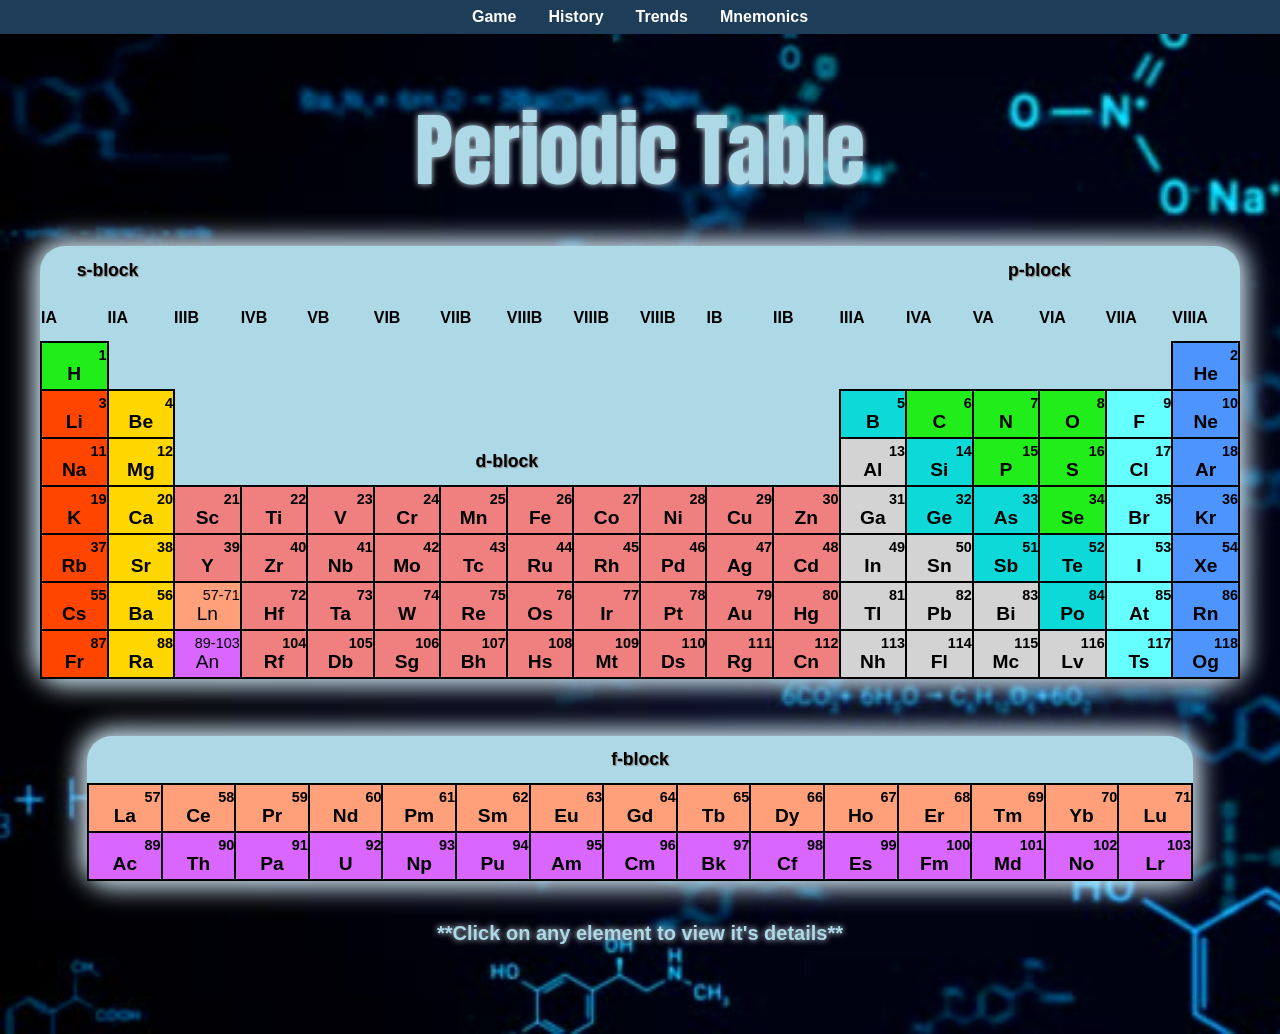
<file: pt.html>
<!DOCTYPE html>
<html lang="en">
  <head>
    <meta charset="UTF-8" />
    <meta name="viewport" content="width=device-width, initial-scale=1.0" />
    <meta
      name="description"
      content="From this site students can learn about properties of periodic table and different elements of periodic table"
    />
    <title>Periodic Table</title>
    <link rel="stylesheet" href="./public/style.css" />
    <link rel="preconnect" href="https://fonts.googleapis.com" />
    <link rel="preconnect" href="https://fonts.gstatic.com" crossorigin />
    <link
      href="https://fonts.googleapis.com/css2?family=Anton&display=swap"
      rel="stylesheet"
    />
  </head>
  <body>
    <main>
      <div id="main_heading">
        <h1>Periodic Table</h1>
      </div>
      <table>
        <section>
          <tr>
            <td colspan="2" class="title">s-block</td>
            <td colspan="10"></td>
            <td colspan="6" class="title">p-block</td>
          </tr>
        </section>
        <section>
          <tr id="row0">
            <td>IA</td>
            <td>IIA</td>
            <td>IIIB</td>
            <td>IVB</td>
            <td>VB</td>
            <td>VIB</td>
            <td>VIIB</td>
            <td>VIIIB</td>
            <td>VIIIB</td>
            <td>VIIIB</td>
            <td>IB</td>
            <td>IIB</td>
            <td>IIIA</td>
            <td>IVA</td>
            <td>VA</td>
            <td>VIA</td>
            <td>VIIA</td>
            <td>VIIIA</td>
          </tr>
        </section>
        <section>
          <tr id="row1">
            <td class="yes other_non_metals">
              <a href="./public/1.html"
                ><div class="at_no">1</div>
                H</a
              >
            </td>
            <td colspan="16"></td>
            <td class="yes noble_gas">
              <a href="./public/2.html"
                ><div class="at_no">2</div>
                He</a
              >
            </td>
          </tr>
        </section>
        <section>
          <tr id="row2">
            <td class="yes alkali_metals">
              <a href="./public/3.html"
                ><div class="at_no">3</div>
                Li</a
              >
            </td>
            <td class="yes alkaline_earth_metals">
              <a href="./public/4.html"
                ><div class="at_no">4</div>
                Be</a
              >
            </td>
            <td colspan="10"></td>
            <td class="yes metalloids">
              <a href="./public/5.html"
                ><div class="at_no">5</div>
                B</a
              >
            </td>
            <td class="yes other_non_metals">
              <a href="./public/6.html"
                ><div class="at_no">6</div>
                C</a
              >
            </td>
            <td class="yes other_non_metals">
              <a href="./public/7.html"
                ><div class="at_no">7</div>
                N</a
              >
            </td>
            <td class="yes other_non_metals">
              <a href="./public/8.html"
                ><div class="at_no">8</div>
                O</a
              >
            </td>
            <td class="yes halogens">
              <a href="./public/9.html"
                ><div class="at_no">9</div>
                F</a
              >
            </td>
            <td class="yes noble_gas">
              <a href="./public/10.html"
                ><div class="at_no">10</div>
                Ne</a
              >
            </td>
          </tr>
        </section>
        <section>
          <tr id="row3">
            <td class="yes alkali_metals">
              <a href="./public/11.html"
                ><div class="at_no">11</div>
                Na</a
              >
            </td>
            <td class="yes alkaline_earth_metals">
              <a href="./public/12.html"
                ><div class="at_no">12</div>
                Mg</a
              >
            </td>
            <td colspan="10" class="title">d-block</td>
            <td class="yes post_transition_metals">
              <a href="./public/13.html"
                ><div class="at_no">13</div>
                Al</a
              >
            </td>
            <td class="yes metalloids">
              <a href="./public/14.html"
                ><div class="at_no">14</div>
                Si</a
              >
            </td>
            <td class="yes other_non_metals">
              <a href="./public/15.html"
                ><div class="at_no">15</div>
                P</a
              >
            </td>
            <td class="yes other_non_metals">
              <a href="./public/16.html"
                ><div class="at_no">16</div>
                S</a
              >
            </td>
            <td class="yes halogens">
              <a href="./public/17.html"
                ><div class="at_no">17</div>
                Cl</a
              >
            </td>
            <td class="yes noble_gas">
              <a href="./public/18.html"
                ><div class="at_no">18</div>
                Ar</a
              >
            </td>
          </tr>
        </section>
        <section>
          <tr id="row4" class="yes_row">
            <td class="alkali_metals">
              <a href="./public/19.html"
                ><div class="at_no">19</div>
                K</a
              >
            </td>
            <td class="alkaline_earth_metals">
              <a href="./public/20.html"
                ><div class="at_no">20</div>
                Ca</a
              >
            </td>
            <td class="transition_metals">
              <a href="./public/21.html"
                ><div class="at_no">21</div>
                Sc</a
              >
            </td>
            <td class="transition_metals">
              <a href="./public/22.html"
                ><div class="at_no">22</div>
                Ti</a
              >
            </td>
            <td class="transition_metals">
              <a href="./public/23.html"
                ><div class="at_no">23</div>
                V</a
              >
            </td>
            <td class="transition_metals">
              <a href="./public/24.html"
                ><div class="at_no">24</div>
                Cr</a
              >
            </td>
            <td class="transition_metals">
              <a href="./public/25.html"
                ><div class="at_no">25</div>
                Mn</a
              >
            </td>
            <td class="transition_metals">
              <a href="./public/26.html"
                ><div class="at_no">26</div>
                Fe</a
              >
            </td>
            <td class="transition_metals">
              <a href="./public/27.html"
                ><div class="at_no">27</div>
                Co</a
              >
            </td>
            <td class="transition_metals">
              <a href="./public/28.html"
                ><div class="at_no">28</div>
                Ni</a
              >
            </td>
            <td class="transition_metals">
              <a href="./public/29.html"
                ><div class="at_no">29</div>
                Cu</a
              >
            </td>
            <td class="transition_metals">
              <a href="./public/30.html"
                ><div class="at_no">30</div>
                Zn</a
              >
            </td>
            <td class="post_transition_metals">
              <a href="./public/31.html"
                ><div class="at_no">31</div>
                Ga</a
              >
            </td>
            <td class="metalloids">
              <a href="./public/32.html"
                ><div class="at_no">32</div>
                Ge</a
              >
            </td>
            <td class="metalloids">
              <a href="./public/33.html"
                ><div class="at_no">33</div>
                As</a
              >
            </td>
            <td class="other_non_metals">
              <a href="./public/34.html"
                ><div class="at_no">34</div>
                Se</a
              >
            </td>
            <td class="halogens">
              <a href="./public/35.html"
                ><div class="at_no">35</div>
                Br</a
              >
            </td>
            <td class="noble_gas">
              <a href="./public/36.html"
                ><div class="at_no">36</div>
                Kr</a
              >
            </td>
          </tr>
        </section>
        <section>
          <tr id="row5" class="yes_row">
            <td class="alkali_metals">
              <a href="./public/37.html"
                ><div class="at_no">37</div>
                Rb</a
              >
            </td>
            <td class="alkaline_earth_metals">
              <a href="./public/38.html"
                ><div class="at_no">38</div>
                Sr</a
              >
            </td>
            <td class="transition_metals">
              <a href="./public/39.html"
                ><div class="at_no">39</div>
                Y</a
              >
            </td>
            <td class="transition_metals">
              <a href="./public/40.html"
                ><div class="at_no">40</div>
                Zr</a
              >
            </td>
            <td class="transition_metals">
              <a href="./public/41.html"
                ><div class="at_no">41</div>
                Nb</a
              >
            </td>
            <td class="transition_metals">
              <a href="./public/42.html"
                ><div class="at_no">42</div>
                Mo</a
              >
            </td>
            <td class="transition_metals">
              <a href="./public/43.html"
                ><div class="at_no">43</div>
                Tc</a
              >
            </td>
            <td class="transition_metals">
              <a href="./public/44.html"
                ><div class="at_no">44</div>
                Ru</a
              >
            </td>
            <td class="transition_metals">
              <a href="./public/45.html"
                ><div class="at_no">45</div>
                Rh</a
              >
            </td>
            <td class="transition_metals">
              <a href="./public/46.html"
                ><div class="at_no">46</div>
                Pd</a
              >
            </td>
            <td class="transition_metals">
              <a href="./public/47.html"
                ><div class="at_no">47</div>
                Ag</a
              >
            </td>
            <td class="transition_metals">
              <a href="./public/48.html"
                ><div class="at_no">48</div>
                Cd</a
              >
            </td>
            <td class="post_transition_metals">
              <a href="./public/49.html"
                ><div class="at_no">49</div>
                In</a
              >
            </td>
            <td class="post_transition_metals">
              <a href="./public/50.html"
                ><div class="at_no">50</div>
                Sn</a
              >
            </td>
            <td class="metalloids">
              <a href="./public/51.html"
                ><div class="at_no">51</div>
                Sb</a
              >
            </td>
            <td class="metalloids">
              <a href="./public/52.html"
                ><div class="at_no">52</div>
                Te</a
              >
            </td>
            <td class="halogens">
              <a href="./public/53.html"
                ><div class="at_no">53</div>
                I</a
              >
            </td>
            <td class="noble_gas">
              <a href="./public/54.html"
                ><div class="at_no">54</div>
                Xe</a
              >
            </td>
          </tr>
        </section>
        <section>
          <tr id="row6" class="yes_row">
            <td class="alkali_metals">
              <a href="./public/55.html"
                ><div class="at_no">55</div>
                Cs</a
              >
            </td>
            <td class="alkaline_earth_metals">
              <a href="./public/56.html"
                ><div class="at_no">56</div>
                Ba</a
              >
            </td>
            <td id="lanthanoids">
              <div class="at_no">57-71</div>
              Ln
            </td>
            <td class="transition_metals">
              <a href="./public/72.html"
                ><div class="at_no">72</div>
                Hf</a
              >
            </td>
            <td class="transition_metals">
              <a href="./public/73.html"
                ><div class="at_no">73</div>
                Ta</a
              >
            </td>
            <td class="transition_metals">
              <a href="./public/74.html"
                ><div class="at_no">74</div>
                W</a
              >
            </td>
            <td class="transition_metals">
              <a href="./public/75.html"
                ><div class="at_no">75</div>
                Re</a
              >
            </td>
            <td class="transition_metals">
              <a href="./public/76.html"
                ><div class="at_no">76</div>
                Os</a
              >
            </td>
            <td class="transition_metals">
              <a href="./public/77.html"
                ><div class="at_no">77</div>
                Ir</a
              >
            </td>
            <td class="transition_metals">
              <a href="./public/78.html"
                ><div class="at_no">78</div>
                Pt</a
              >
            </td>
            <td class="transition_metals">
              <a href="./public/79.html"
                ><div class="at_no">79</div>
                Au</a
              >
            </td>
            <td class="transition_metals">
              <a href="./public/80.html"
                ><div class="at_no">80</div>
                Hg</a
              >
            </td>
            <td class="post_transition_metals">
              <a href="./public/81.html"
                ><div class="at_no">81</div>
                Tl</a
              >
            </td>
            <td class="post_transition_metals">
              <a href="./public/82.html"
                ><div class="at_no">82</div>
                Pb</a
              >
            </td>
            <td class="post_transition_metals">
              <a href="./public/83.html"
                ><div class="at_no">83</div>
                Bi</a
              >
            </td>
            <td class="metalloids">
              <a href="./public/84.html"
                ><div class="at_no">84</div>
                Po</a
              >
            </td>
            <td class="halogens">
              <a href="./public/85.html"
                ><div class="at_no">85</div>
                At</a
              >
            </td>
            <td class="noble_gas">
              <a href="./public/86.html"
                ><div class="at_no">86</div>
                Rn</a
              >
            </td>
          </tr>
        </section>
        <section>
          <tr id="row7" class="yes_row">
            <td class="alkali_metals">
              <a href="./public/87.html"
                ><div class="at_no">87</div>
                Fr</a
              >
            </td>
            <td class="alkaline_earth_metals">
              <a href="./public/88.html"
                ><div class="at_no">88</div>
                Ra</a
              >
            </td>
            <td id="actinoids">
              <div class="at_no">89-103</div>
              An
            </td>
            <td class="transition_metals">
              <a href="./public/104.html"
                ><div class="at_no">104</div>
                Rf</a
              >
            </td>
            <td class="transition_metals">
              <a href="./public/105.html"
                ><div class="at_no">105</div>
                Db</a
              >
            </td>
            <td class="transition_metals">
              <a href="./public/106.html"
                ><div class="at_no">106</div>
                Sg</a
              >
            </td>
            <td class="transition_metals">
              <a href="./public/107.html"
                ><div class="at_no">107</div>
                Bh</a
              >
            </td>
            <td class="transition_metals">
              <a href="./public/108.html"
                ><div class="at_no">108</div>
                Hs</a
              >
            </td>
            <td class="transition_metals">
              <a href="./public/109.html"
                ><div class="at_no">109</div>
                Mt</a
              >
            </td>
            <td class="transition_metals">
              <a href="./public/110.html"
                ><div class="at_no">110</div>
                Ds</a
              >
            </td>
            <td class="transition_metals">
              <a href="./public/111.html"
                ><div class="at_no">111</div>
                Rg</a
              >
            </td>
            <td class="transition_metals">
              <a href="./public/112.html"
                ><div class="at_no">112</div>
                Cn</a
              >
            </td>
            <td class="post_transition_metals">
              <a href="./public/113.html"
                ><div class="at_no">113</div>
                Nh</a
              >
            </td>
            <td class="post_transition_metals">
              <a href="./public/114.html"
                ><div class="at_no">114</div>
                Fl</a
              >
            </td>
            <td class="post_transition_metals">
              <a href="./public/115.html"
                ><div class="at_no">115</div>
                Mc</a
              >
            </td>
            <td class="post_transition_metals">
              <a href="./public/116.html"
                ><div class="at_no">116</div>
                Lv</a
              >
            </td>
            <td class="halogens">
              <a href="./public/117.html"
                ><div class="at_no">117</div>
                Ts</a
              >
            </td>
            <td class="noble_gas">
              <a href="./public/118.html"
                ><div class="at_no">118</div>
                Og</a
              >
            </td>
          </tr>
        </section>
      </table>
      <section id="f-block">
        <table>
          <section>
            <tr>
              <td colspan="16" class="title">f-block</td>
            </tr>
          </section>
          <section>
            <tr id="La" class="yes_row">
              <td>
                <a href="./public/57.html"
                  ><div class="at_no">57</div>
                  La</a
                >
              </td>
              <td>
                <a href="./public/58.html"
                  ><div class="at_no">58</div>
                  Ce</a
                >
              </td>
              <td>
                <a href="./public/59.html"
                  ><div class="at_no">59</div>
                  Pr</a
                >
              </td>
              <td>
                <a href="./public/60.html"
                  ><div class="at_no">60</div>
                  Nd</a
                >
              </td>
              <td>
                <a href="./public/61.html"
                  ><div class="at_no">61</div>
                  Pm</a
                >
              </td>
              <td>
                <a href="./public/62.html"
                  ><div class="at_no">62</div>
                  Sm</a
                >
              </td>
              <td>
                <a href="./public/63.html"
                  ><div class="at_no">63</div>
                  Eu</a
                >
              </td>
              <td>
                <a href="./public/64.html"
                  ><div class="at_no">64</div>
                  Gd</a
                >
              </td>
              <td>
                <a href="./public/65.html"
                  ><div class="at_no">65</div>
                  Tb</a
                >
              </td>
              <td>
                <a href="./public/66.html"
                  ><div class="at_no">66</div>
                  Dy</a
                >
              </td>
              <td>
                <a href="./public/67.html"
                  ><div class="at_no">67</div>
                  Ho</a
                >
              </td>
              <td>
                <a href="./public/68.html"
                  ><div class="at_no">68</div>
                  Er</a
                >
              </td>
              <td>
                <a href="./public/69.html"
                  ><div class="at_no">69</div>
                  Tm</a
                >
              </td>
              <td>
                <a href="./public/70.html"
                  ><div class="at_no">70</div>
                  Yb</a
                >
              </td>
              <td>
                <a href="./public/71.html"
                  ><div class="at_no">71</div>
                  Lu</a
                >
              </td>
            </tr>
          </section>
          <section>
            <tr id="Ac" class="yes_row">
              <td>
                <a href="./public/89.html"
                  ><div class="at_no">89</div>
                  Ac</a
                >
              </td>
              <td>
                <a href="./public/90.html"
                  ><div class="at_no">90</div>
                  Th</a
                >
              </td>
              <td>
                <a href="./public/91.html"
                  ><div class="at_no">91</div>
                  Pa</a
                >
              </td>
              <td>
                <a href="./public/92.html"
                  ><div class="at_no">92</div>
                  U</a
                >
              </td>
              <td>
                <a href="./public/93.html"
                  ><div class="at_no">93</div>
                  Np</a
                >
              </td>
              <td>
                <a href="./public/94.html"
                  ><div class="at_no">94</div>
                  Pu</a
                >
              </td>
              <td>
                <a href="./public/95.html"
                  ><div class="at_no">95</div>
                  Am</a
                >
              </td>
              <td>
                <a href="./public/96.html"
                  ><div class="at_no">96</div>
                  Cm</a
                >
              </td>
              <td>
                <a href="./public/97.html"
                  ><div class="at_no">97</div>
                  Bk</a
                >
              </td>
              <td>
                <a href="./public/98.html"
                  ><div class="at_no">98</div>
                  Cf</a
                >
              </td>
              <td>
                <a href="./public/99.html"
                  ><div class="at_no">99</div>
                  Es</a
                >
              </td>
              <td>
                <a href="./public/100.html"
                  ><div class="at_no">100</div>
                  Fm</a
                >
              </td>
              <td>
                <a href="./public/101.html"
                  ><div class="at_no">101</div>
                  Md</a
                >
              </td>
              <td>
                <a href="./public/102.html"
                  ><div class="at_no">102</div>
                  No</a
                >
              </td>
              <td>
                <a href="./public/103.html"
                  ><div class="at_no">103</div>
                  Lr</a
                >
              </td>
            </tr>
          </section>
        </table>
      </section>
      <div> 
        <p id="info">
          **Click on any element to view it's details**
        </p>
      </div>
    </main>
  </body>

  <footer>
    <nav class="bottom-nav">
      <ul class="nav-links">
        <li><a href="index.html">Game</a></li>
        <li><a href="./public/history.html">History</a></li>
        <li><a href="./public/trends.html">Trends</a></li>
        <li><a href="./public/mnemonics.html">Mnemonics</a></li>
      </ul>
    </nav>
  </footer>
</html>
</file>
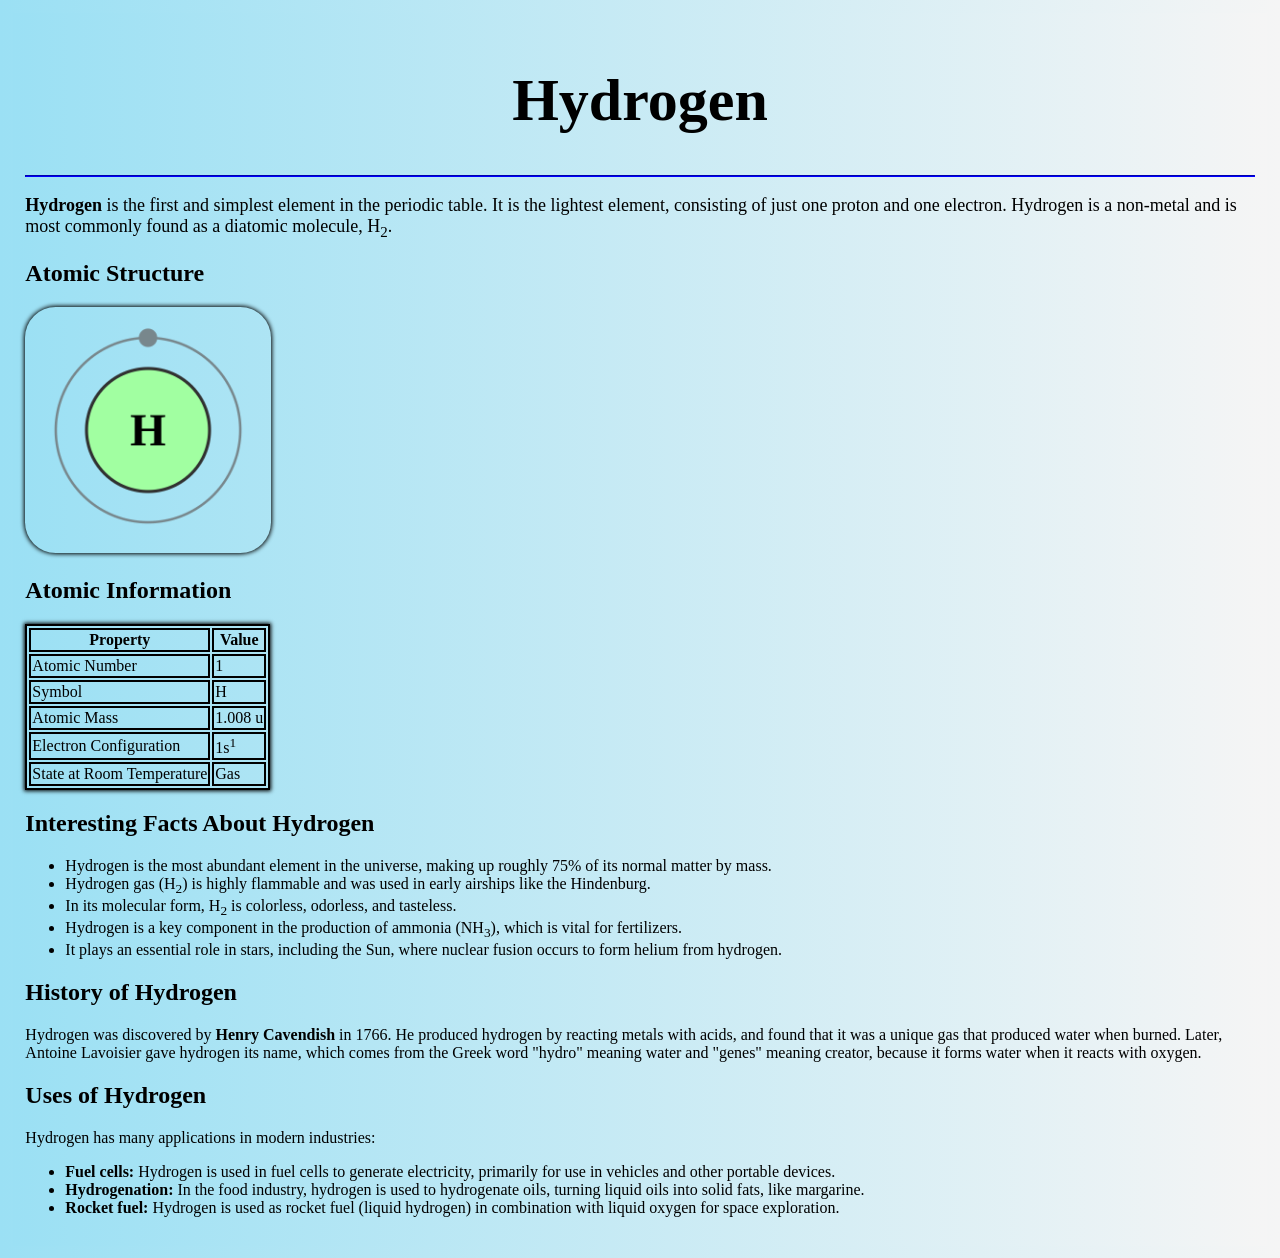
<file: public/1.html>
<!DOCTYPE html>
<html lang="en">
<head>
    <meta charset="UTF-8">
    <meta name="viewport" content="width=device-width, initial-scale=1.0">
    <title>Hydrogen Atom Details</title>
    <link rel="stylesheet" href="element.css">
</head>
<body>
    <h1>Hydrogen </h1>
    <hr/> 
    
    <p class="intro"><strong>Hydrogen</strong> is the first and simplest element in the periodic table. It is the lightest element, consisting of just one proton and one electron. Hydrogen is a non-metal and is most commonly found as a diatomic molecule, H<sub>2</sub>.</p>
    
    <section>
        <h2 class="elec_conf">Atomic Structure</h2>
        <img class="elec_conf" src="../assets/1.png" alt="hydrogen atom electronic configuration">
    </section>

    <h2>Atomic Information</h2>
    <table>
        <tr>
            <th>Property</th>
            <th>Value</th>
        </tr>
        <tr>
            <td>Atomic Number</td>
            <td>1</td>
        </tr>
        <tr>
            <td>Symbol</td>
            <td>H</td>
        </tr>
        <tr>
            <td>Atomic Mass</td>
            <td>1.008 u</td>
        </tr>
        <tr>
            <td>Electron Configuration</td>
            <td>1s<sup>1</sup></td>
        </tr>
        <tr>
            <td>State at Room Temperature</td>
            <td>Gas</td>
        </tr>
    </table>

    <h2>Interesting Facts About Hydrogen</h2>
    <ul>
        <li>Hydrogen is the most abundant element in the universe, making up roughly 75% of its normal matter by mass.</li>
        <li>Hydrogen gas (H<sub>2</sub>) is highly flammable and was used in early airships like the Hindenburg.</li>
        <li>In its molecular form, H<sub>2</sub> is colorless, odorless, and tasteless.</li>
        <li>Hydrogen is a key component in the production of ammonia (NH<sub>3</sub>), which is vital for fertilizers.</li>
        <li>It plays an essential role in stars, including the Sun, where nuclear fusion occurs to form helium from hydrogen.</li>
    </ul>
    
    <h2>History of Hydrogen</h2>
    <p>Hydrogen was discovered by <strong>Henry Cavendish</strong> in 1766. He produced hydrogen by reacting metals with acids, and found that it was a unique gas that produced water when burned. Later, Antoine Lavoisier gave hydrogen its name, which comes from the Greek word "hydro" meaning water and "genes" meaning creator, because it forms water when it reacts with oxygen.</p>
    
    <h2>Uses of Hydrogen</h2>
    <p>Hydrogen has many applications in modern industries:</p>
    <ul>
        <li><strong>Fuel cells:</strong> Hydrogen is used in fuel cells to generate electricity, primarily for use in vehicles and other portable devices.</li>
        <li><strong>Hydrogenation:</strong> In the food industry, hydrogen is used to hydrogenate oils, turning liquid oils into solid fats, like margarine.</li>
        <li><strong>Rocket fuel:</strong> Hydrogen is used as rocket fuel (liquid hydrogen) in combination with liquid oxygen for space exploration.</li>
    </ul>
    
</body>
</html>
</file>
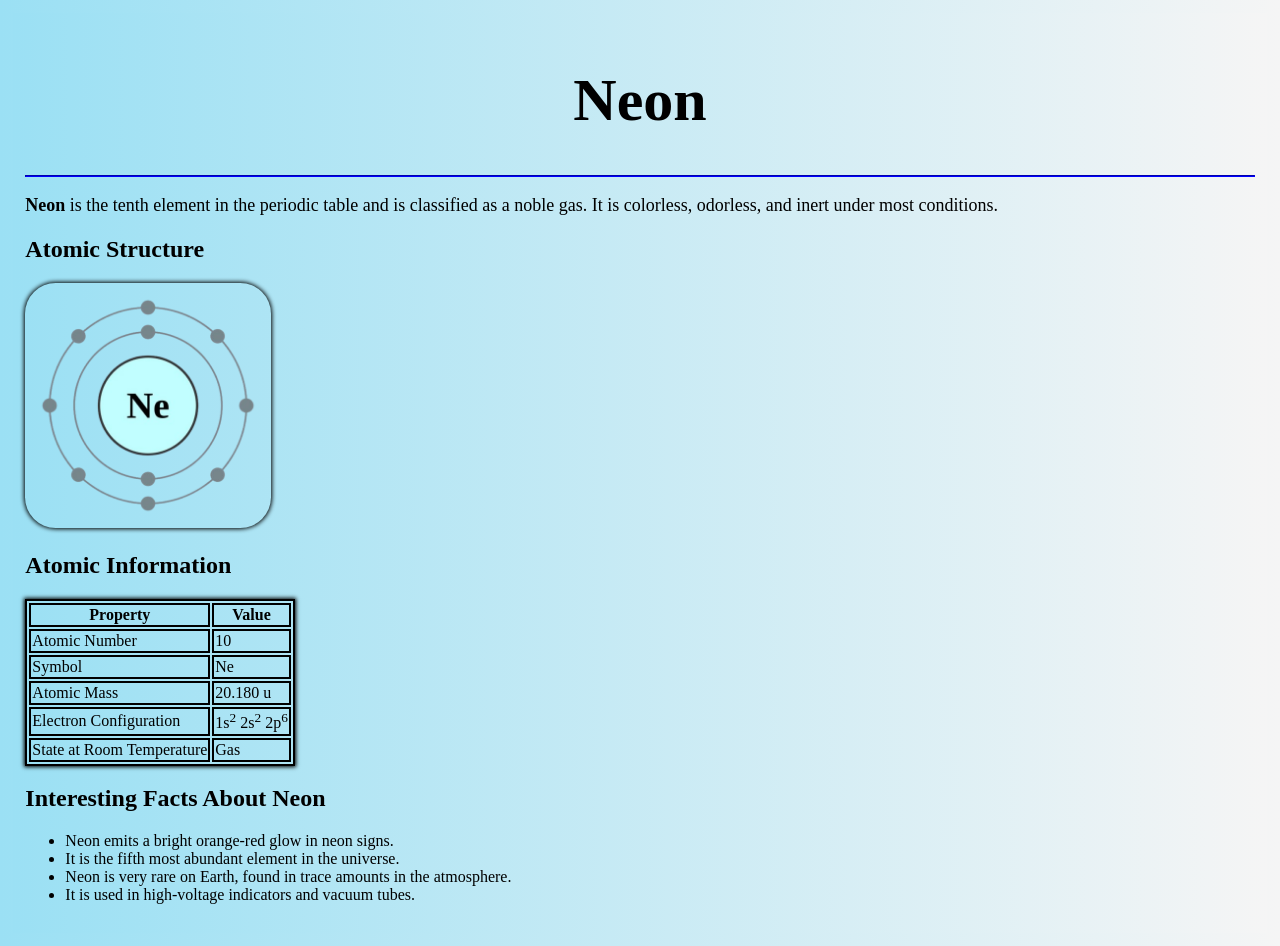
<file: public/10.html>
<!DOCTYPE html>
<html lang="en">
<head>
    <meta charset="UTF-8">
    <meta name="viewport" content="width=device-width, initial-scale=1.0">
    <title>Neon Atom Details</title>
    <link rel="stylesheet" href="element.css">
</head>
<body>
    <h1>Neon </h1> <hr/>
    
    <p class="intro"><strong>Neon</strong> is the tenth element in the periodic table and is classified as a noble gas. It is colorless, odorless, and inert under most conditions.</p>
    
    <section>
        <h2>Atomic Structure</h2>
        <img class="elec_conf" src="../assets/10.png" alt="neon atom electronic configuration">
    </section>

    <h2>Atomic Information</h2>
    <table>
        <tr>
            <th>Property</th>
            <th>Value</th>
        </tr>
        <tr>
            <td>Atomic Number</td>
            <td>10</td>
        </tr>
        <tr>
            <td>Symbol</td>
            <td>Ne</td>
        </tr>
        <tr>
            <td>Atomic Mass</td>
            <td>20.180 u</td>
        </tr>
        <tr>
            <td>Electron Configuration</td>
            <td>1s<sup>2</sup> 2s<sup>2</sup> 2p<sup>6</sup></td>
        </tr>
        <tr>
            <td>State at Room Temperature</td>
            <td>Gas</td>
        </tr>
    </table>

    <h2>Interesting Facts About Neon</h2>
    <ul>
        <li>Neon emits a bright orange-red glow in neon signs.</li>
        <li>It is the fifth most abundant element in the universe.</li>
        <li>Neon is very rare on Earth, found in trace amounts in the atmosphere.</li>
        <li>It is used in high-voltage indicators and vacuum tubes.</li>
    </ul>
</body>
</html>
</file>
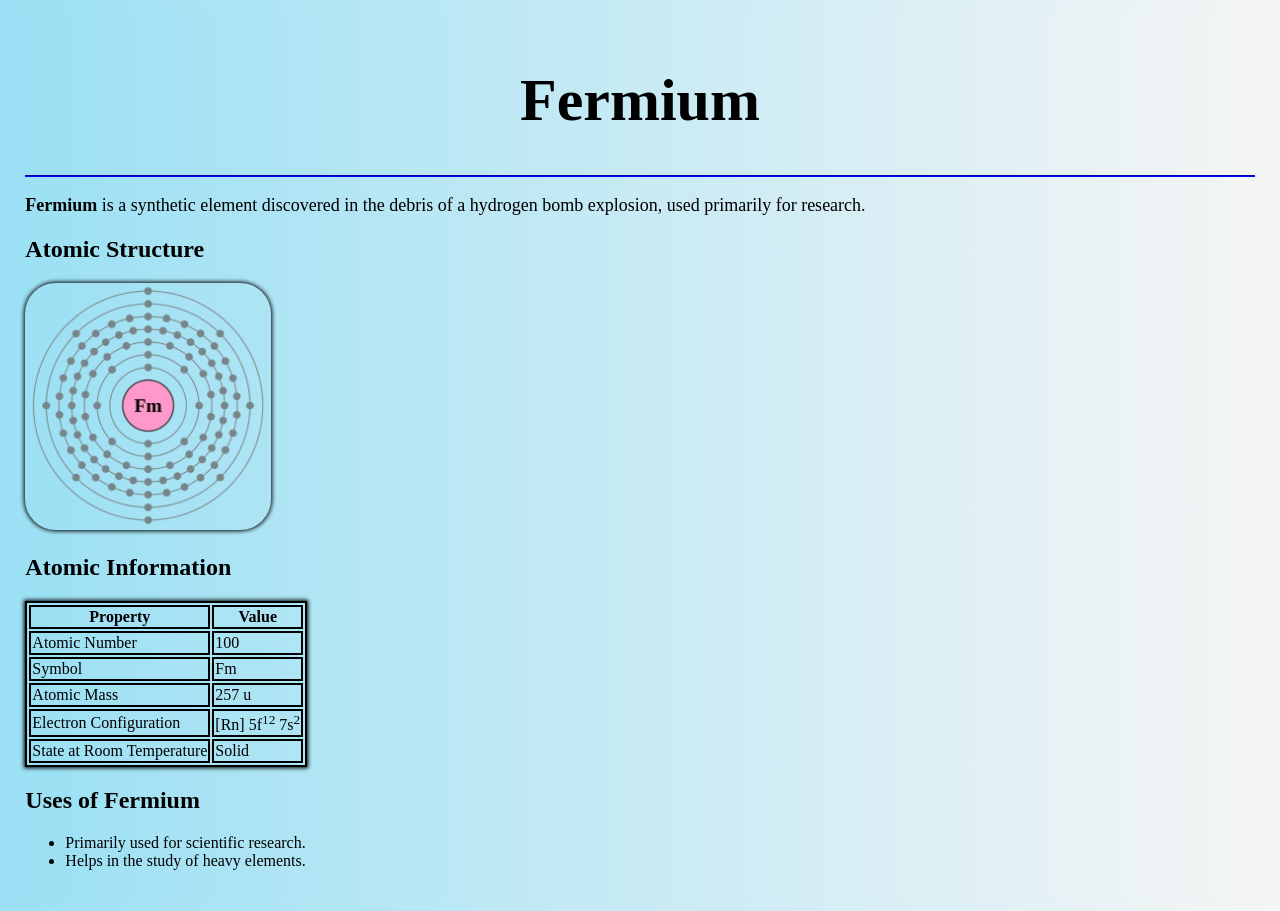
<file: public/100.html>
<!DOCTYPE html>
<html lang="en">
<head>
    <meta charset="UTF-8">
    <meta name="viewport" content="width=device-width, initial-scale=1.0">
    <title>Fermium Atom Details</title>
    <link rel="stylesheet" href="element.css">
</head>
<body>
    <h1>Fermium </h1> <hr/>
    
    <p class="intro"><strong>Fermium</strong> is a synthetic element discovered in the debris of a hydrogen bomb explosion, used primarily for research.</p>
    
    <section>
        <h2>Atomic Structure</h2>
        <img class="elec_conf" src="../assets/100.png" alt="fermium atom electronic configuration">
    </section>

    <h2>Atomic Information</h2>
    <table>
        <tr>
            <th>Property</th>
            <th>Value</th>
        </tr>
        <tr>
            <td>Atomic Number</td>
            <td>100</td>
        </tr>
        <tr>
            <td>Symbol</td>
            <td>Fm</td>
        </tr>
        <tr>
            <td>Atomic Mass</td>
            <td>257 u</td>
        </tr>
        <tr>
            <td>Electron Configuration</td>
            <td>[Rn] 5f<sup>12</sup> 7s<sup>2</sup></td>
        </tr>
        <tr>
            <td>State at Room Temperature</td>
            <td>Solid</td>
        </tr>
    </table>

    <h2>Uses of Fermium</h2>
    <ul>
        <li>Primarily used for scientific research.</li>
        <li>Helps in the study of heavy elements.</li>
    </ul>
</body>
</html>
</file>
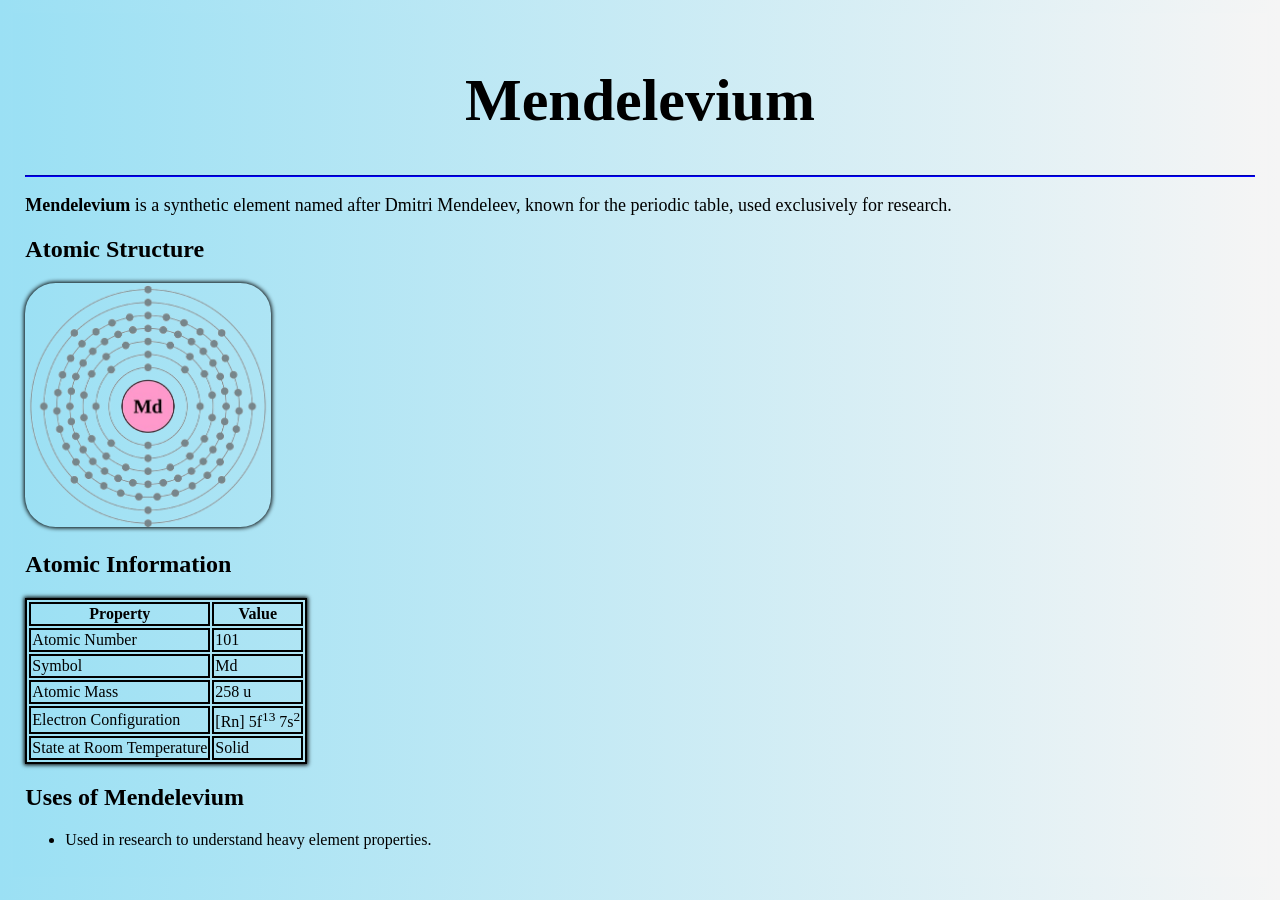
<file: public/101.html>
<!DOCTYPE html>
<html lang="en">
<head>
    <meta charset="UTF-8">
    <meta name="viewport" content="width=device-width, initial-scale=1.0">
    <title>Mendelevium Atom Details</title>
    <link rel="stylesheet" href="element.css">
</head>
<body>
    <h1>Mendelevium </h1> <hr/>
    
    <p class="intro"><strong>Mendelevium</strong> is a synthetic element named after Dmitri Mendeleev, known for the periodic table, used exclusively for research.</p>
    
    <section>
        <h2>Atomic Structure</h2>
        <img class="elec_conf" src="../assets/101.png" alt="mendelevium atom electronic configuration">
    </section>

    <h2>Atomic Information</h2>
    <table>
        <tr>
            <th>Property</th>
            <th>Value</th>
        </tr>
        <tr>
            <td>Atomic Number</td>
            <td>101</td>
        </tr>
        <tr>
            <td>Symbol</td>
            <td>Md</td>
        </tr>
        <tr>
            <td>Atomic Mass</td>
            <td>258 u</td>
        </tr>
        <tr>
            <td>Electron Configuration</td>
            <td>[Rn] 5f<sup>13</sup> 7s<sup>2</sup></td>
        </tr>
        <tr>
            <td>State at Room Temperature</td>
            <td>Solid</td>
        </tr>
    </table>

    <h2>Uses of Mendelevium</h2>
    <ul>
        <li>Used in research to understand heavy element properties.</li>
    </ul>
</body>
</html>
</file>
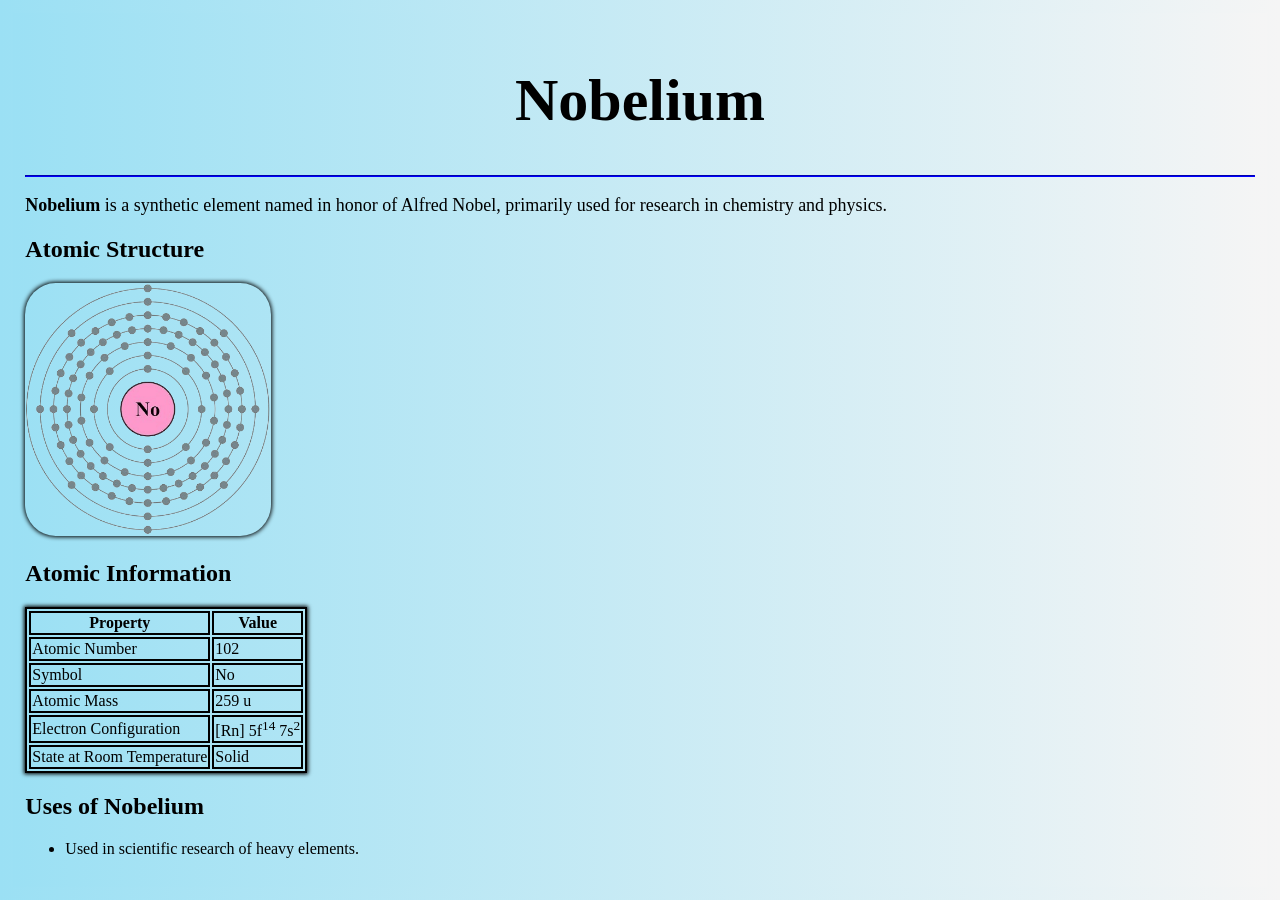
<file: public/102.html>
<!DOCTYPE html>
<html lang="en">
<head>
    <meta charset="UTF-8">
    <meta name="viewport" content="width=device-width, initial-scale=1.0">
    <title>Nobelium Atom Details</title>
    <link rel="stylesheet" href="element.css">
</head>
<body>
    <h1>Nobelium </h1> <hr/>
    
    <p class="intro"><strong>Nobelium</strong> is a synthetic element named in honor of Alfred Nobel, primarily used for research in chemistry and physics.</p>
    
    <section>
        <h2>Atomic Structure</h2>
        <img class="elec_conf" src="../assets/102.png" alt="nobelium atom electronic configuration">
    </section>

    <h2>Atomic Information</h2>
    <table>
        <tr>
            <th>Property</th>
            <th>Value</th>
        </tr>
        <tr>
            <td>Atomic Number</td>
            <td>102</td>
        </tr>
        <tr>
            <td>Symbol</td>
            <td>No</td>
        </tr>
        <tr>
            <td>Atomic Mass</td>
            <td>259 u</td>
        </tr>
        <tr>
            <td>Electron Configuration</td>
            <td>[Rn] 5f<sup>14</sup> 7s<sup>2</sup></td>
        </tr>
        <tr>
            <td>State at Room Temperature</td>
            <td>Solid</td>
        </tr>
    </table>

    <h2>Uses of Nobelium</h2>
    <ul>
        <li>Used in scientific research of heavy elements.</li>
    </ul>
</body>
</html>
</file>
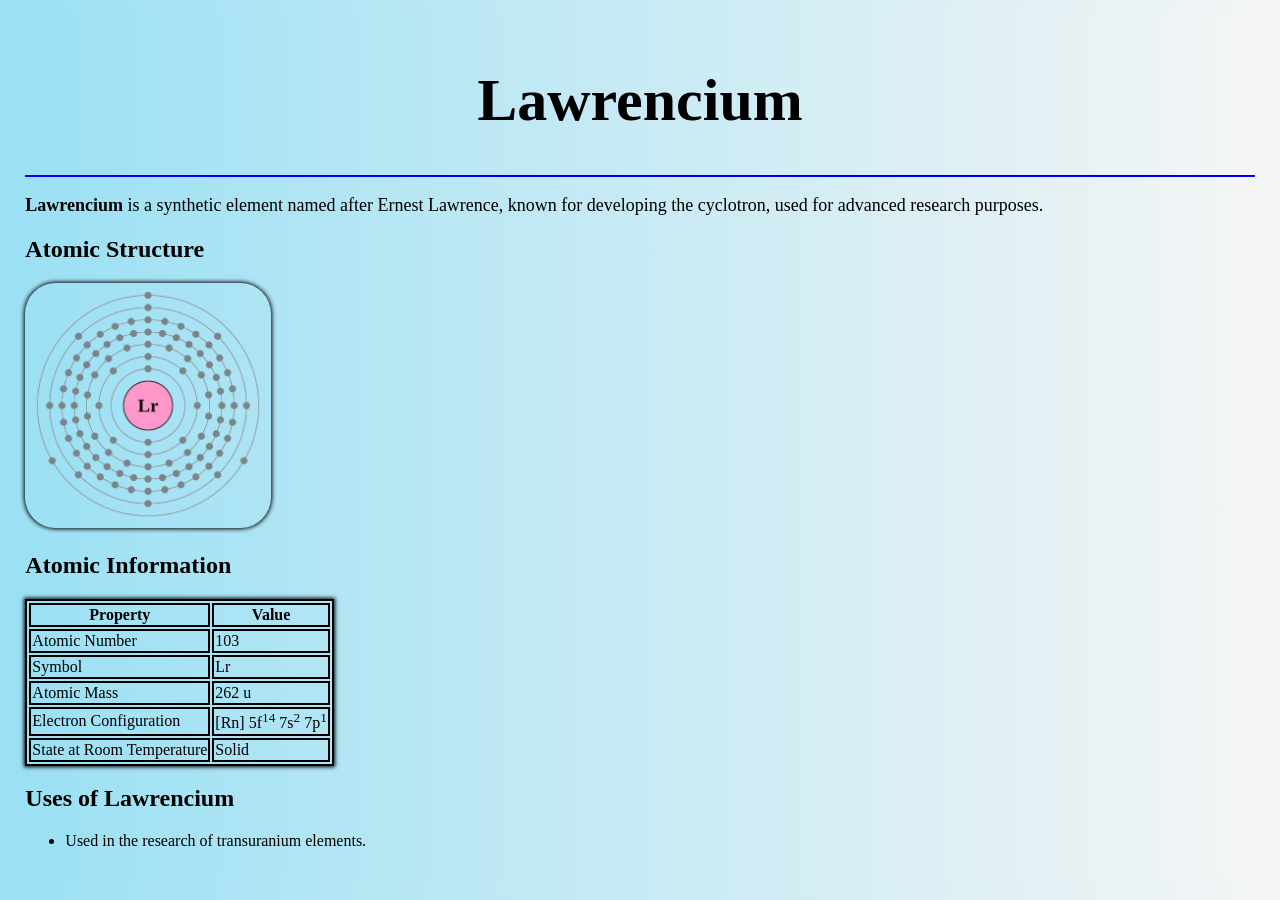
<file: public/103.html>
<!DOCTYPE html>
<html lang="en">
<head>
    <meta charset="UTF-8">
    <meta name="viewport" content="width=device-width, initial-scale=1.0">
    <title>Lawrencium Atom Details</title>
    <link rel="stylesheet" href="element.css">
</head>
<body>
    <h1>Lawrencium </h1> <hr/>
    
    <p class="intro"><strong>Lawrencium</strong> is a synthetic element named after Ernest Lawrence, known for developing the cyclotron, used for advanced research purposes.</p>
    
    <section>
        <h2>Atomic Structure</h2>
        <img class="elec_conf" src="../assets/103.png" alt="lawrencium atom electronic configuration">
    </section>

    <h2>Atomic Information</h2>
    <table>
        <tr>
            <th>Property</th>
            <th>Value</th>
        </tr>
        <tr>
            <td>Atomic Number</td>
            <td>103</td>
        </tr>
        <tr>
            <td>Symbol</td>
            <td>Lr</td>
        </tr>
        <tr>
            <td>Atomic Mass</td>
            <td>262 u</td>
        </tr>
        <tr>
            <td>Electron Configuration</td>
            <td>[Rn] 5f<sup>14</sup> 7s<sup>2</sup> 7p<sup>1</sup></td>
        </tr>
        <tr>
            <td>State at Room Temperature</td>
            <td>Solid</td>
        </tr>
    </table>

    <h2>Uses of Lawrencium</h2>
    <ul>
        <li>Used in the research of transuranium elements.</li>
    </ul>
</body>
</html>
</file>
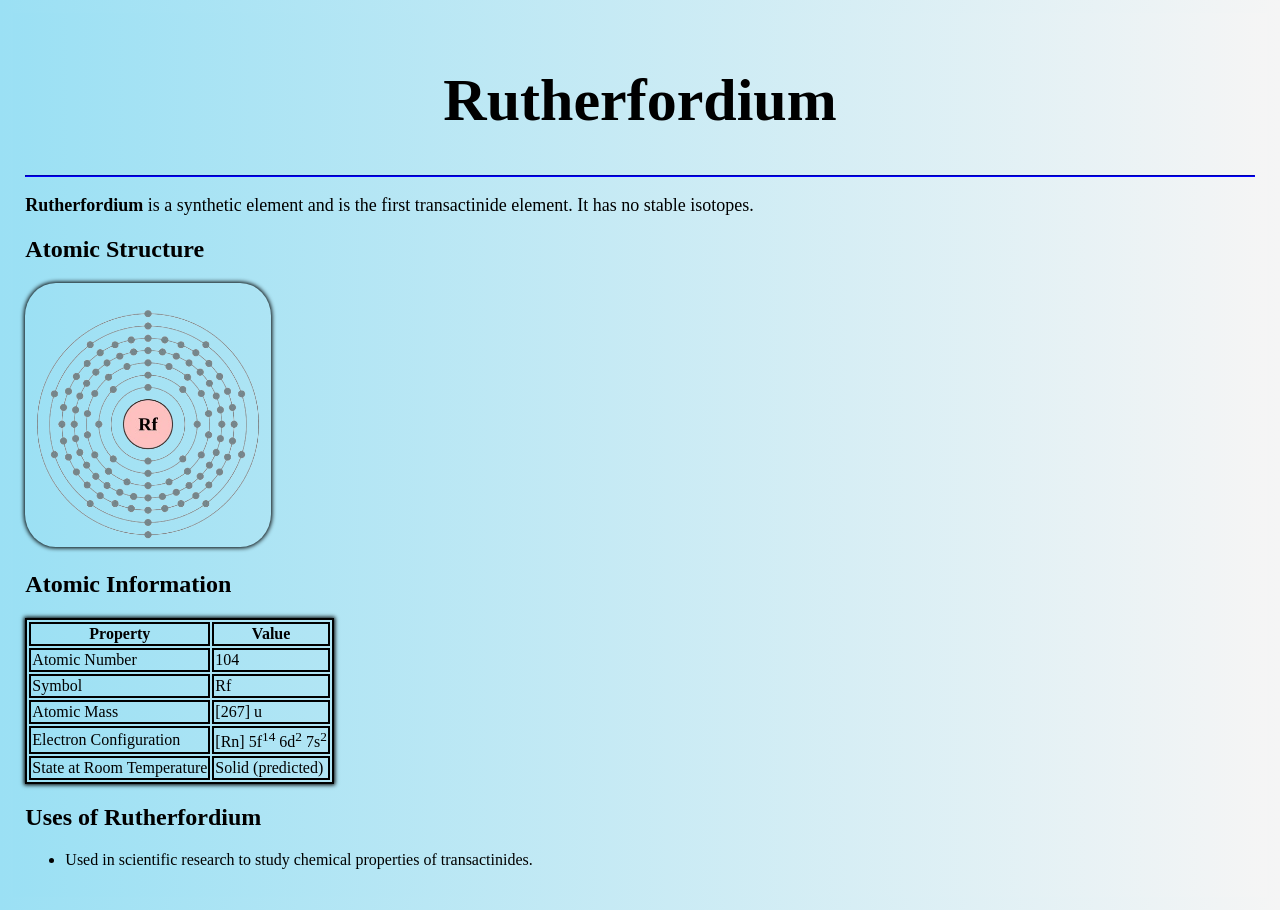
<file: public/104.html>
<!DOCTYPE html>
<html lang="en">
<head>
    <meta charset="UTF-8">
    <meta name="viewport" content="width=device-width, initial-scale=1.0">
    <title>Rutherfordium Atom Details</title>
    <link rel="stylesheet" href="element.css">
</head>
<body>
    <h1>Rutherfordium </h1> <hr/>
    
    <p class="intro"><strong>Rutherfordium</strong> is a synthetic element and is the first transactinide element. It has no stable isotopes.</p>
    
    <section>
        <h2>Atomic Structure</h2>
        <img class="elec_conf" src="../assets/104.png" alt="rutherfordium atom electronic configuration">
    </section>

    <h2>Atomic Information</h2>
    <table>
        <tr>
            <th>Property</th>
            <th>Value</th>
        </tr>
        <tr>
            <td>Atomic Number</td>
            <td>104</td>
        </tr>
        <tr>
            <td>Symbol</td>
            <td>Rf</td>
        </tr>
        <tr>
            <td>Atomic Mass</td>
            <td>[267] u</td>
        </tr>
        <tr>
            <td>Electron Configuration</td>
            <td>[Rn] 5f<sup>14</sup> 6d<sup>2</sup> 7s<sup>2</sup></td>
        </tr>
        <tr>
            <td>State at Room Temperature</td>
            <td>Solid (predicted)</td>
        </tr>
    </table>

    <h2>Uses of Rutherfordium</h2>
    <ul>
        <li>Used in scientific research to study chemical properties of transactinides.</li>
    </ul>
</body>
</html>
</file>
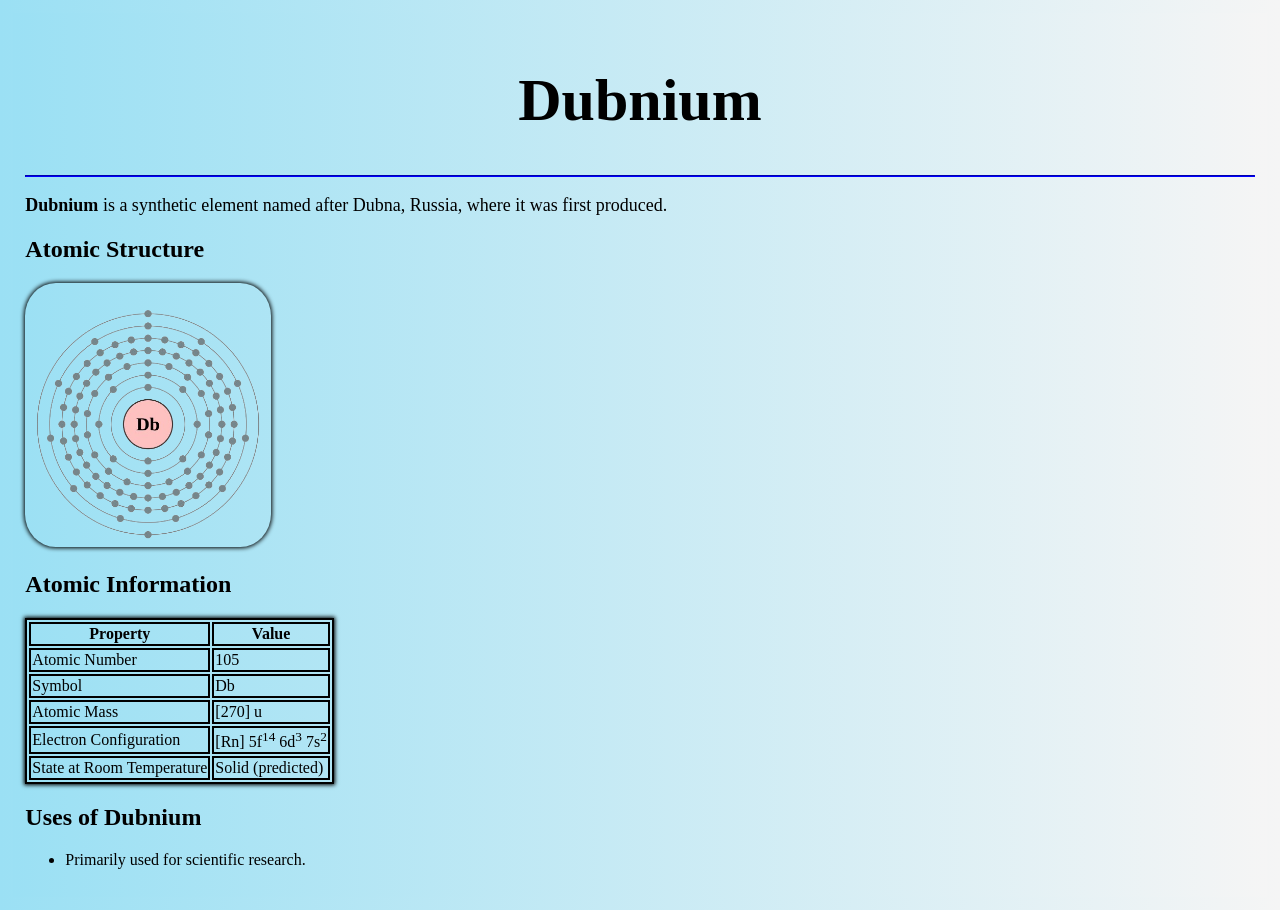
<file: public/105.html>
<!DOCTYPE html>
<html lang="en">
<head>
    <meta charset="UTF-8">
    <meta name="viewport" content="width=device-width, initial-scale=1.0">
    <title>Dubnium Atom Details</title>
    <link rel="stylesheet" href="element.css">
</head>
<body>
    <h1>Dubnium </h1> <hr/>
    
    <p class="intro"><strong>Dubnium</strong> is a synthetic element named after Dubna, Russia, where it was first produced.</p>
    
    <section>
        <h2>Atomic Structure</h2>
        <img class="elec_conf" src="../assets/105.png" alt="dubnium atom electronic configuration">
    </section>

    <h2>Atomic Information</h2>
    <table>
        <tr>
            <th>Property</th>
            <th>Value</th>
        </tr>
        <tr>
            <td>Atomic Number</td>
            <td>105</td>
        </tr>
        <tr>
            <td>Symbol</td>
            <td>Db</td>
        </tr>
        <tr>
            <td>Atomic Mass</td>
            <td>[270] u</td>
        </tr>
        <tr>
            <td>Electron Configuration</td>
            <td>[Rn] 5f<sup>14</sup> 6d<sup>3</sup> 7s<sup>2</sup></td>
        </tr>
        <tr>
            <td>State at Room Temperature</td>
            <td>Solid (predicted)</td>
        </tr>
    </table>

    <h2>Uses of Dubnium</h2>
    <ul>
        <li>Primarily used for scientific research.</li>
    </ul>
</body>
</html>
</file>
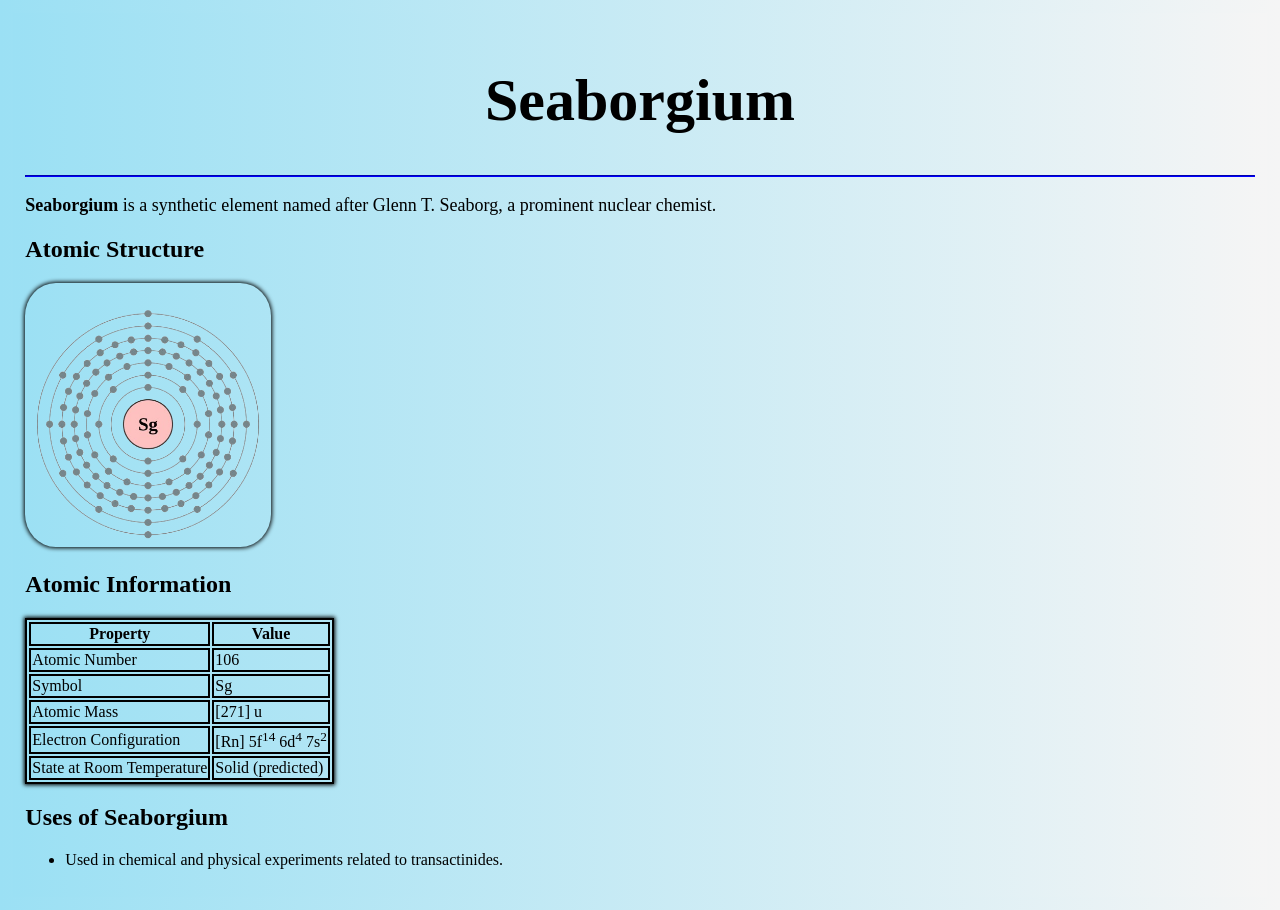
<file: public/106.html>
<!DOCTYPE html>
<html lang="en">
<head>
    <meta charset="UTF-8">
    <meta name="viewport" content="width=device-width, initial-scale=1.0">
    <title>Seaborgium Atom Details</title>
    <link rel="stylesheet" href="element.css">
</head>
<body>
    <h1>Seaborgium </h1> <hr/>
    
    <p class="intro"><strong>Seaborgium</strong> is a synthetic element named after Glenn T. Seaborg, a prominent nuclear chemist.</p>
    
    <section>
        <h2>Atomic Structure</h2>
        <img class="elec_conf" src="../assets/106.png" alt="seaborgium atom electronic configuration">
    </section>

    <h2>Atomic Information</h2>
    <table>
        <tr>
            <th>Property</th>
            <th>Value</th>
        </tr>
        <tr>
            <td>Atomic Number</td>
            <td>106</td>
        </tr>
        <tr>
            <td>Symbol</td>
            <td>Sg</td>
        </tr>
        <tr>
            <td>Atomic Mass</td>
            <td>[271] u</td>
        </tr>
        <tr>
            <td>Electron Configuration</td>
            <td>[Rn] 5f<sup>14</sup> 6d<sup>4</sup> 7s<sup>2</sup></td>
        </tr>
        <tr>
            <td>State at Room Temperature</td>
            <td>Solid (predicted)</td>
        </tr>
    </table>

    <h2>Uses of Seaborgium</h2>
    <ul>
        <li>Used in chemical and physical experiments related to transactinides.</li>
    </ul>
</body>
</html>
</file>
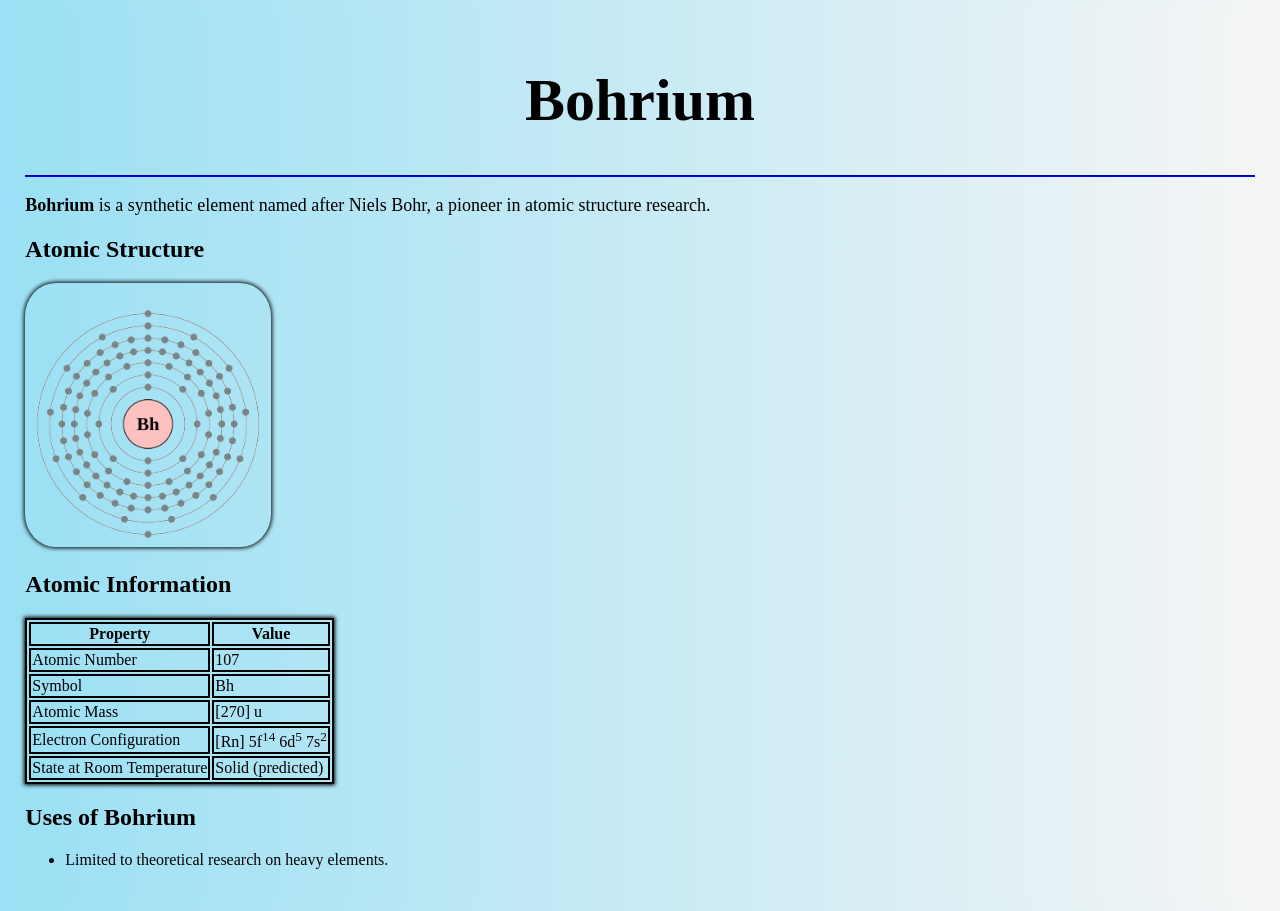
<file: public/107.html>
<!DOCTYPE html>
<html lang="en">
<head>
    <meta charset="UTF-8">
    <meta name="viewport" content="width=device-width, initial-scale=1.0">
    <title>Bohrium Atom Details</title>
    <link rel="stylesheet" href="element.css">
</head>
<body>
    <h1>Bohrium </h1> <hr/>
    
    <p class="intro"><strong>Bohrium</strong> is a synthetic element named after Niels Bohr, a pioneer in atomic structure research.</p>
    
    <section>
        <h2>Atomic Structure</h2>
        <img class="elec_conf" src="../assets/107.png" alt="bohrium atom electronic configuration">
    </section>

    <h2>Atomic Information</h2>
    <table>
        <tr>
            <th>Property</th>
            <th>Value</th>
        </tr>
        <tr>
            <td>Atomic Number</td>
            <td>107</td>
        </tr>
        <tr>
            <td>Symbol</td>
            <td>Bh</td>
        </tr>
        <tr>
            <td>Atomic Mass</td>
            <td>[270] u</td>
        </tr>
        <tr>
            <td>Electron Configuration</td>
            <td>[Rn] 5f<sup>14</sup> 6d<sup>5</sup> 7s<sup>2</sup></td>
        </tr>
        <tr>
            <td>State at Room Temperature</td>
            <td>Solid (predicted)</td>
        </tr>
    </table>

    <h2>Uses of Bohrium</h2>
    <ul>
        <li>Limited to theoretical research on heavy elements.</li>
    </ul>
</body>
</html>
</file>
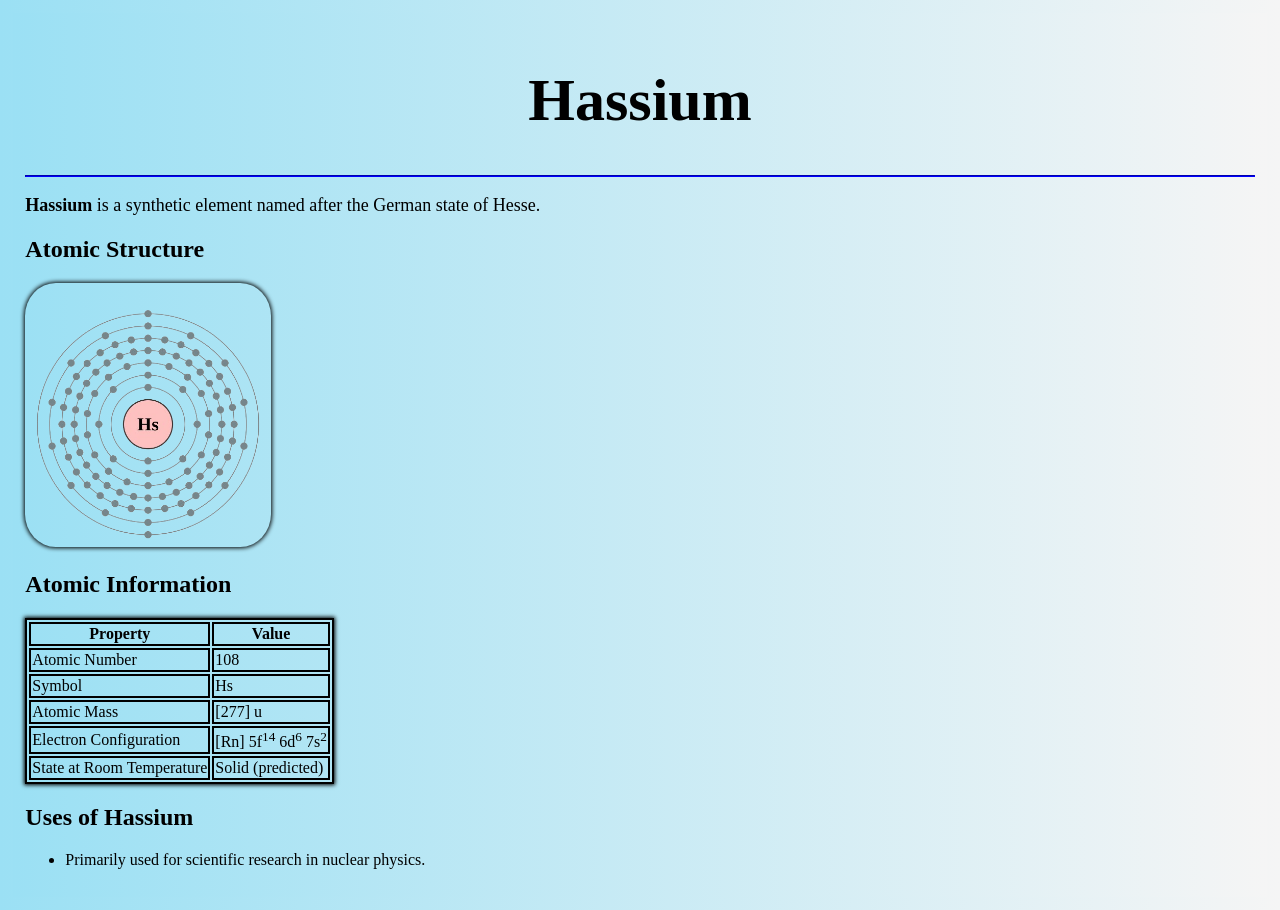
<file: public/108.html>
<!DOCTYPE html>
<html lang="en">
<head>
    <meta charset="UTF-8">
    <meta name="viewport" content="width=device-width, initial-scale=1.0">
    <title>Hassium Atom Details</title>
    <link rel="stylesheet" href="element.css">
</head>
<body>
    <h1>Hassium </h1> <hr/>
    
    <p class="intro"><strong>Hassium</strong> is a synthetic element named after the German state of Hesse.</p>
    
    <section>
        <h2>Atomic Structure</h2>
        <img class="elec_conf" src="../assets/108.png" alt="hassium atom electronic configuration">
    </section>

    <h2>Atomic Information</h2>
    <table>
        <tr>
            <th>Property</th>
            <th>Value</th>
        </tr>
        <tr>
            <td>Atomic Number</td>
            <td>108</td>
        </tr>
        <tr>
            <td>Symbol</td>
            <td>Hs</td>
        </tr>
        <tr>
            <td>Atomic Mass</td>
            <td>[277] u</td>
        </tr>
        <tr>
            <td>Electron Configuration</td>
            <td>[Rn] 5f<sup>14</sup> 6d<sup>6</sup> 7s<sup>2</sup></td>
        </tr>
        <tr>
            <td>State at Room Temperature</td>
            <td>Solid (predicted)</td>
        </tr>
    </table>

    <h2>Uses of Hassium</h2>
    <ul>
        <li>Primarily used for scientific research in nuclear physics.</li>
    </ul>
</body>
</html>
</file>
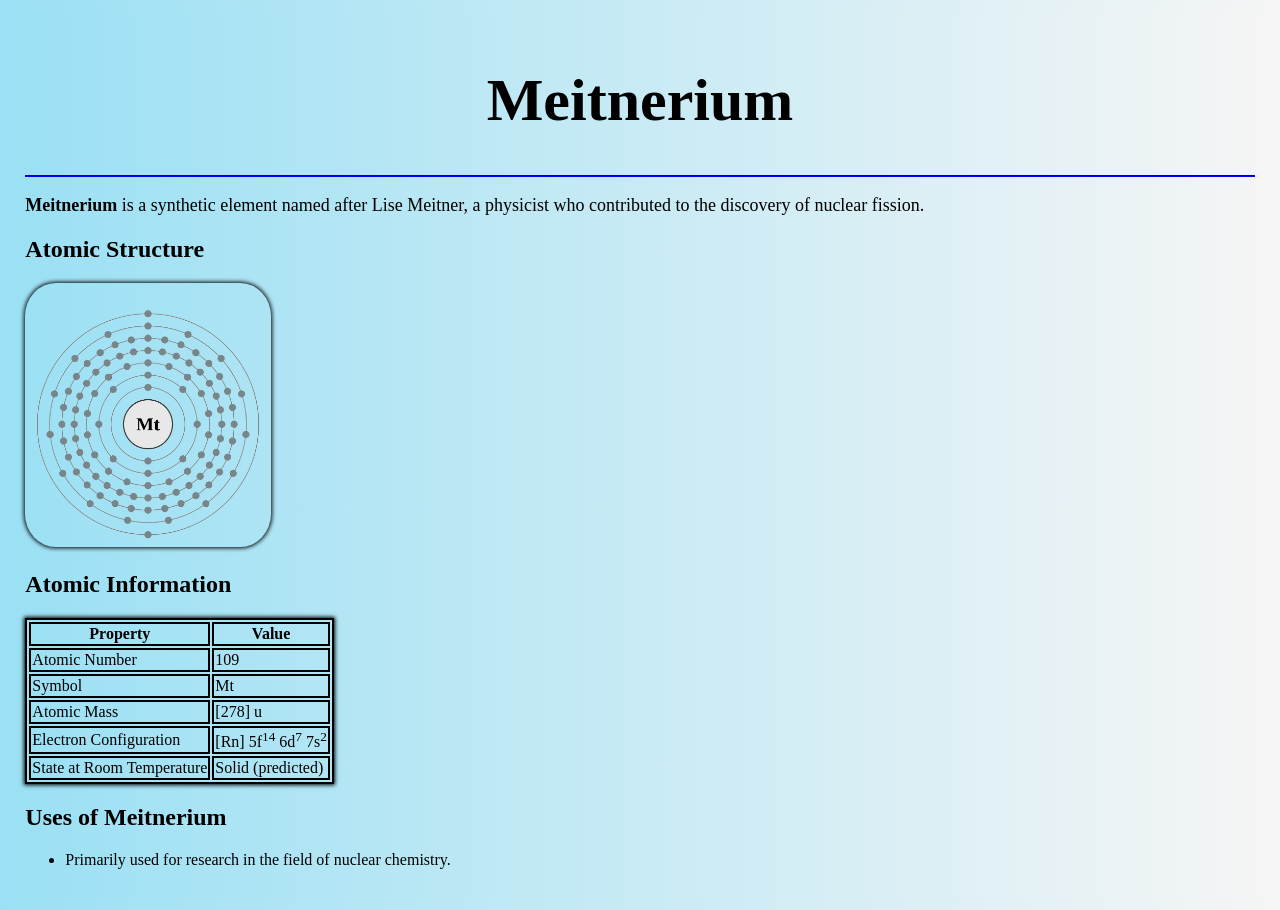
<file: public/109.html>
<!DOCTYPE html>
<html lang="en">
<head>
    <meta charset="UTF-8">
    <meta name="viewport" content="width=device-width, initial-scale=1.0">
    <title>Meitnerium Atom Details</title>
    <link rel="stylesheet" href="element.css">
</head>
<body>
    <h1>Meitnerium </h1> <hr/>
    
    <p class="intro"><strong>Meitnerium</strong> is a synthetic element named after Lise Meitner, a physicist who contributed to the discovery of nuclear fission.</p>
    
    <section>
        <h2>Atomic Structure</h2>
        <img class="elec_conf" src="../assets/109.png" alt="meitnerium atom electronic configuration">
    </section>

    <h2>Atomic Information</h2>
    <table>
        <tr>
            <th>Property</th>
            <th>Value</th>
        </tr>
        <tr>
            <td>Atomic Number</td>
            <td>109</td>
        </tr>
        <tr>
            <td>Symbol</td>
            <td>Mt</td>
        </tr>
        <tr>
            <td>Atomic Mass</td>
            <td>[278] u</td>
        </tr>
        <tr>
            <td>Electron Configuration</td>
            <td>[Rn] 5f<sup>14</sup> 6d<sup>7</sup> 7s<sup>2</sup></td>
        </tr>
        <tr>
            <td>State at Room Temperature</td>
            <td>Solid (predicted)</td>
        </tr>
    </table>

    <h2>Uses of Meitnerium</h2>
    <ul>
        <li>Primarily used for research in the field of nuclear chemistry.</li>
    </ul>
</body>
</html>
</file>
<file: public/style.css>
/* Reset default margins and padding */
* {
  margin: 0;
  padding: 0;
  box-sizing: border-box;
}

/* General styles */
html, body {
  margin: 0;
  padding: 0;
  background-image: url("../assets/bg1.jpg");
  background-repeat: repeat;
  background-size: cover;
  min-height: 100vh;
  font-family: Arial, sans-serif;
}

/* Main container */
main {
  padding: 7% 2%; /* Adjusted to account for fixed header */
  margin: 0;
  min-height: calc(100vh - 40px); /* Adjust for fixed header height */
}

/* Periodic Table heading */
h1 {
  user-select: none;
  margin: 0;
  padding-bottom: 3%;
  color: lightblue;
  text-shadow: 0 0 6px #D4EBF8;
  text-align: center;
  font-size: 80px; /* Original fixed size */
  font-family: "Anton", sans-serif;
  font-weight: 400;
  font-style: normal;
}

/* Info line */
#info {
  text-align: center;
  color: lightblue;
  font-size: 20px; /* Original size */
  text-shadow: 0 0 6px #D4EBF8;
  font-weight: 800;
  margin-top: 1rem;
}

/* Table styling */
table {
  width: 100%;
  max-width: 1200px; /* Prevent table from becoming too wide */
  margin: 0 auto;
  box-shadow: 0px 0px 25px 7px #D4EBF8;
  border-radius: 25px;
  padding: 2%;
  background-color: lightblue;
  border-collapse: collapse;
}

/* Table cells */
.yes, .yes_row td {
  border: 2px solid black;
  text-align: center;
  transition: transform 0.2s; /* Animation */
  border-radius: 5px;
  user-select: none;
}

table tr td {
  font-size: 1.2rem; /* Responsive font size */
  height: 3rem;
  width: 5.5%; /* Relative width */
  min-width: 40px; /* Minimum width for small screens */
}

table tr td div {
  font-size: 0.9rem; /* Responsive atomic number size */
}

/* Atomic number */
.at_no {
  text-align: right;
  color: black;
}

/* Block titles */
.title {
  text-align: center;
  font-weight: bold;
  text-shadow: 1px 1px 1px grey;
  font-size: 1.1rem;
}

/* Row 0 (IA, IIA, etc.) */
#row0 td {
  font-weight: 900;
  font-size: 1rem;
}

/* f-block table */
#f-block {
  padding: 2% 5%;
  margin-top: 2rem;
}

/* Hyperlink styles */
a {
  text-decoration: none;
  color: black;
  font-weight: bold;
  display: block; /* Ensures entire cell is clickable */
}

/* Hover effects for non-touch devices */
@media (hover: hover) {
  .yes_row td:hover, .yes:hover {
    transform: scale(1.2); /* Slightly reduced scale for smaller screens */
    box-shadow: 0px 0px 5px 2px whitesmoke;
  }
}

.yes_row td:active, .yes:active, #La td:active, #Ac td:active {
  background-color: whitesmoke;
}

#lanthanoids:hover, #actinoids:hover {
  transition: none;
  transform: none;
  box-shadow: none;
}

/* Table box colors */
.other_non_metals {
  background-color: #21ed1a;
}

.alkali_metals {
  background-color: orangered;
}

.alkaline_earth_metals {
  background-color: gold;
}

.transition_metals {
  background-color: lightcoral;
}

#lanthanoids, #La td {
  background-color: lightsalmon;
}

#actinoids, #Ac td {
  background-color: #d966ff;
}

.post_transition_metals {
  background-color: lightgrey;
}

.metalloids {
  background-color: #0dd9d9;
}

.halogens {
  background-color: #66ffff;
}

.noble_gas {
  background-color: #4d94ff;
}

/* Navigation Bar (footer) - Original styles preserved */
footer {
  position: fixed;
  top: 0;
  width: 100%;
  background-color: #1e3d59;
  color: white;
  text-align: center;
  padding: 0.5rem 0;
}

footer nav ul {
  list-style-type: none;
  padding: 0;
  display: flex;
  justify-content: center;
  margin: 0;
}

footer nav ul li {
  margin: 0 1rem;
}

footer nav ul li a {
  color: white;
  text-decoration: none;
  user-select: none;
}

footer nav ul li a:hover {
  text-decoration: underline;
}

/* Responsive adjustments for periodic table */
@media (max-width: 768px) {
  /* Make table scrollable horizontally on small screens */
  table {
    display: block;
    overflow-x: auto;
    white-space: nowrap;
  }

  /* Adjust table cell sizes */
  table tr td {
    font-size: 0.9rem;
    height: 2.5rem;
    width: 40px;
    min-width: 35px;
  }

  table tr td div {
    font-size: 0.7rem;
  }

  /* Reduce f-block padding */
  #f-block {
    padding: 2%;
  }

  /* Adjust main padding to prevent overlap with fixed header */
  main {
    padding-top: 10%;
  }
}

@media (max-width: 480px) {
  /* Further reduce cell sizes for very small screens */
  table tr td {
    font-size: 0.8rem;
    height: 2rem;
    width: 35px;
    min-width: 30px;
  }

  table tr td div {
    font-size: 0.6rem;
  }

  /* Adjust main padding */
  main {
    padding: 12% 2%;
  }
}
</file>
<file: public/element.css>
table, th, td {
    border: 2px solid black;
}
.elec_conf {
    height: 20%;
    width: 20%;
}
h1{
    text-align: center;
    font-size: 60px;
}

.intro{
    font-size: large;
}

html,body{
    padding: 1%;
    margin: 0;
    background-image: linear-gradient(to right,rgb(155, 224, 244),whitesmoke);
    background-repeat: repeat;
    background-size: cover;
}

hr{
    border-color: blue;
}
/* #e6ffff */
img{
    border-radius: 12.5%;
    box-shadow: 0px 0px 4px 1px black;
}

img:hover{
    transition: transform .3s;
    transform: scale(1.07);
}

table{
    box-shadow: 0px 0px 4px 1px black;
}
</file>
